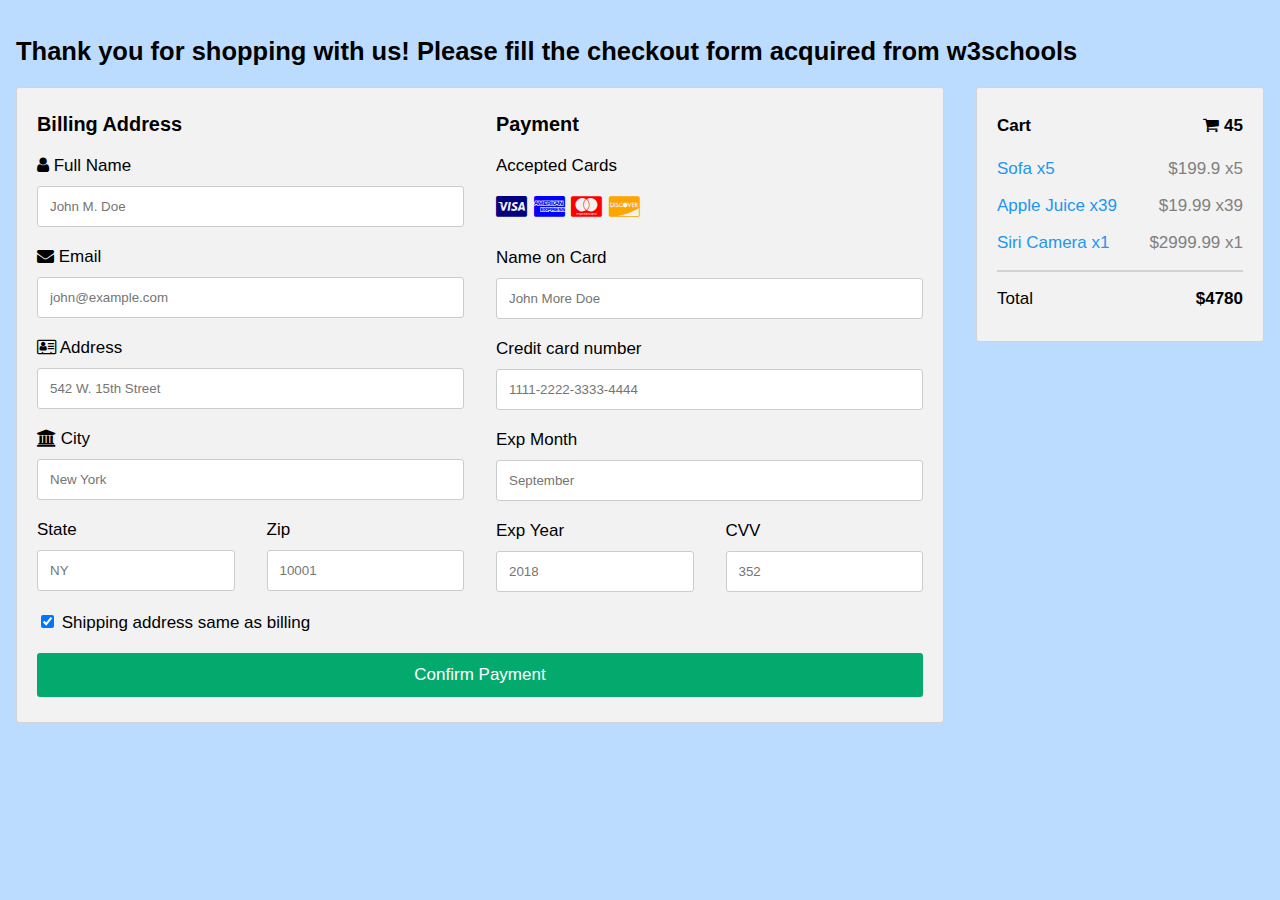
<file: Website/checkout.html>
<!DOCTYPE html>
<html>
<head>
<meta name="viewport" content="width=device-width, initial-scale=1">
<!-- Importing Clipart from online Library
 --><link rel="stylesheet" href="https://cdnjs.cloudflare.com/ajax/libs/font-awesome/4.7.0/css/font-awesome.min.css">
<style>
  /* Style defined within HTML as it is specific to this page */
body {
  font-family: Arial;
  font-size: 17px;
  background: #BBDCFF;
  padding: 8px;
}

a {
  text-decoration: none;
}

* {
  box-sizing: border-box;
}
/* Creating Columns for the Payment Page
 */.row {
  display: -ms-flexbox; 
  display: flex;
  -ms-flex-wrap: wrap; 
  flex-wrap: wrap;
  margin: 0 -16px;
}

.col-25 {
  -ms-flex: 25%; 
  flex: 25%;
}

.col-50 {
  -ms-flex: 50%;
  flex: 50%;
}

.col-75 {
  -ms-flex: 75%; 
  flex: 75%;
}

.col-25,
.col-50,
.col-75 {
  padding: 0 16px;
}

.container {
  background-color: #f2f2f2;
  padding: 5px 20px 15px 20px;
  border: 1px solid lightgrey;
  border-radius: 3px;
}

input[type=text] {
  width: 100%;
  margin-bottom: 20px;
  padding: 12px;
  border: 1px solid #ccc;
  border-radius: 3px;
}

label {
  margin-bottom: 10px;
  display: block;
}

.icon-container {
  margin-bottom: 20px;
  padding: 7px 0;
  font-size: 24px;
}

.btn {
  background-color: #04AA6D;
  color: white;
  padding: 12px;
  margin: 10px 0;
  border: none;
  width: 100%;
  border-radius: 3px;
  cursor: pointer;
  font-size: 17px;
}
/* Transtion */
.btn:hover {
  background-color: #45a049;
}

a {
  color: #2196F3;
}

hr {
  border: 1px solid lightgrey;
}

span.price {
  float: right;
  color: grey;
}
</style>
</head>
<body>

<h2>Thank you for shopping with us! Please fill the checkout form acquired from w3schools</h2>
<div class="row">
  <div class="col-75">
    <div class="container">
      <form action="login.html">
        <div class="row">
          <div class="col-50">
            <h3>Billing Address</h3>
            <label for="fname"><i class="fa fa-user"></i> Full Name</label>
            <input type="text" id="fname" name="firstname" placeholder="John M. Doe" required>
            <label for="email"><i class="fa fa-envelope"></i> Email</label>
            <input type="text" id="email" name="email" placeholder="john@example.com" required>
            <label for="adr"><i class="fa fa-address-card-o"></i> Address</label>
            <input type="text" id="adr" name="address" placeholder="542 W. 15th Street" required>
            <label for="city"><i class="fa fa-institution"></i> City</label>
            <input type="text" id="city" name="city" placeholder="New York" required>

            <div class="row">
              <div class="col-50">
                <label for="state">State</label>
                <input type="text" id="state" name="state" placeholder="NY" required>
              </div>
              <div class="col-50">
                <label for="zip">Zip</label>
                <input type="text" id="zip" name="zip" placeholder="10001" required>
              </div>
            </div>
          </div>

          <div class="col-50">
            <h3>Payment</h3>
            <label for="fname">Accepted Cards</label>
            <div class="icon-container">
              <i class="fa fa-cc-visa" style="color:navy;"></i>
              <i class="fa fa-cc-amex" style="color:blue;"></i>
              <i class="fa fa-cc-mastercard" style="color:red;"></i>
              <i class="fa fa-cc-discover" style="color:orange;"></i>
            </div>
            <label for="cname">Name on Card</label>
            <input type="text" id="cname" name="cardname" placeholder="John More Doe" required>
            <label for="ccnum">Credit card number</label>
            <input type="text" id="ccnum" name="cardnumber" placeholder="1111-2222-3333-4444" required>
            <label for="expmonth">Exp Month</label>
            <input type="text" id="expmonth" name="expmonth" placeholder="September" required>
            <div class="row">
              <div class="col-50">
                <label for="expyear">Exp Year</label>
                <input type="text" id="expyear" name="expyear" placeholder="2018" required>
              </div>
              <div class="col-50">
                <label for="cvv">CVV</label>
                <input type="text" id="cvv" name="cvv" placeholder="352" required>
              </div>
            </div>
          </div>
          
        </div>
        <label>
          <input type="checkbox" checked="checked" name="sameadr" required> Shipping address same as billing
        </label>
        <input type="submit" value="Confirm Payment" class="btn" required>
      </form>
    </div>
  </div>
  <div class="col-25">
    <div class="container">
      <h4>Cart <span class="price" style="color:black"><i class="fa fa-shopping-cart"></i> <b>45</b></span></h4>
      <p><a href="#">Sofa x5</a> <span class="price">$199.9 x5</span></p>
      <p><a href="#">Apple Juice x39</a> <span class="price">$19.99 x39</span></p>
      <p><a href="#">Siri Camera x1</a> <span class="price">$2999.99 x1</span></p>
      <hr>
      <p>Total <span class="price" style="color:black"><b>$4780</b></span></p>
    </div>
  </div>
</div>
</body>
</html>
</file>
